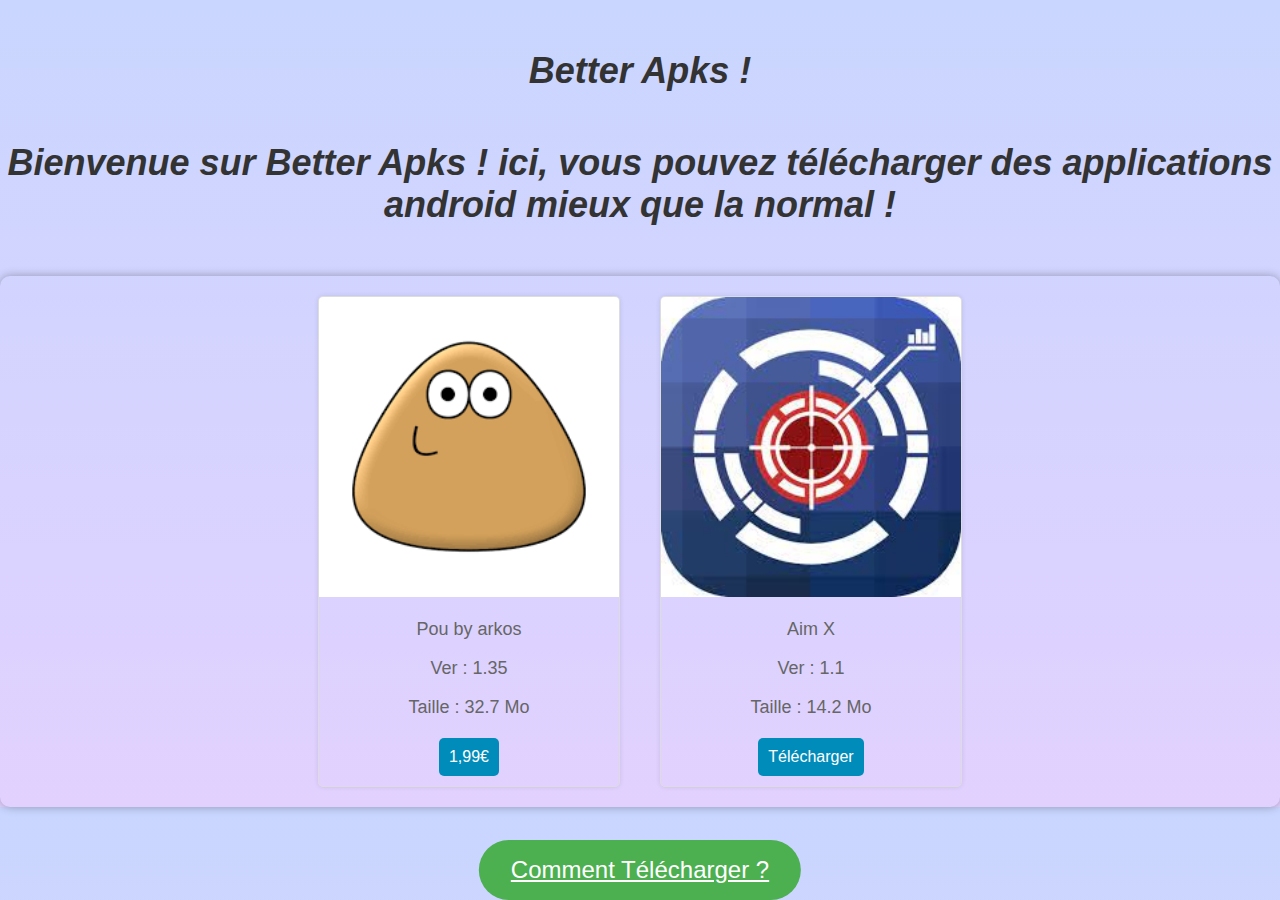
<file: betterapk/index.html>
<!DOCTYPE html>
<html>
<head>
		<link rel="icon" type="image/png" href="img/favicon.png">
	<title>Better Apks</title>
	<style>
	<style>


	</style>
	 <link rel="stylesheet" type="text/css" href="style.css">

</head>
<body>
	<h1>Better Apks !</h1>
	<h1> Bienvenue sur Better Apks ! ici, vous pouvez télécharger des applications android mieux que la normal !</h1>
	</head>

	<div class="container">
		<div class="item">
			<img src="img/pou.png">
			<p>Pou by arkos</p>
			<p>Ver : 1.35</p>
			<p>Taille : 32.7 Mo</p>
			<div class="button" onclick="window.open('buy.html')">1,99€</div>
		</div>
		<div class="item">
			<img src="img/aimx.jpg">
			<p>Aim X</p>
			<p>Ver : 1.1</p>
			<p>Taille : 14.2 Mo</p>
			<div class="button" onclick="window.open('https://www.mediafire.com/file/p3ufm21zvqnr56e/Aim_X.apk/file')">Télécharger</div>
		</div>
		<a href="howdwnl.html" class="bottom-button">Comment Télécharger ?</a></body>
</html>
</file>
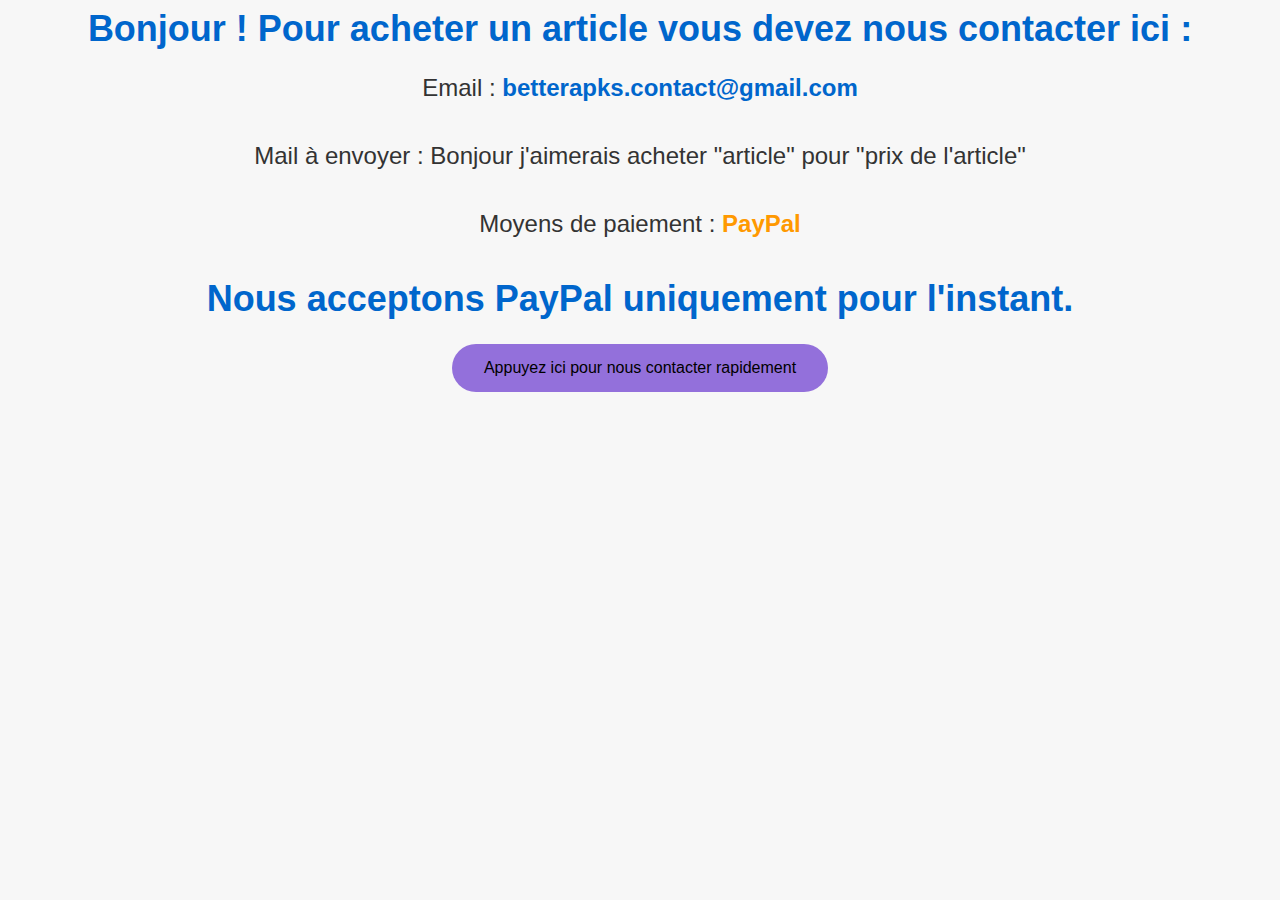
<file: betterapk/buy.html>
<!DOCTYPE html>
<html>
<head>
	<meta charset="utf-8">
	<meta name="viewport" content="width=device-width, initial-scale=1">
	<title>Acheter</title>
	<link rel="stylesheet" type="text/css" href="stylebuy.css">
	</head>
<body>
	<h1>Bonjour ! Pour acheter un article vous devez nous contacter ici :</h1>
	<p>Email : <span class="contact-email">betterapks.contact@gmail.com</span></p>
	<p>Mail à envoyer : Bonjour j'aimerais acheter "article" pour "prix de l'article"</p>
	<p>Moyens de paiement : <span class="payment-methods">PayPal</span></p>
	<h1>Nous acceptons PayPal uniquement pour l'instant.</h1>
	<button class="contact-btn" onclick="window.location.href='mailto:betterapks.contact@gmail.com'">Appuyez ici pour nous contacter rapidement</button>

</body>
</html>
</file>
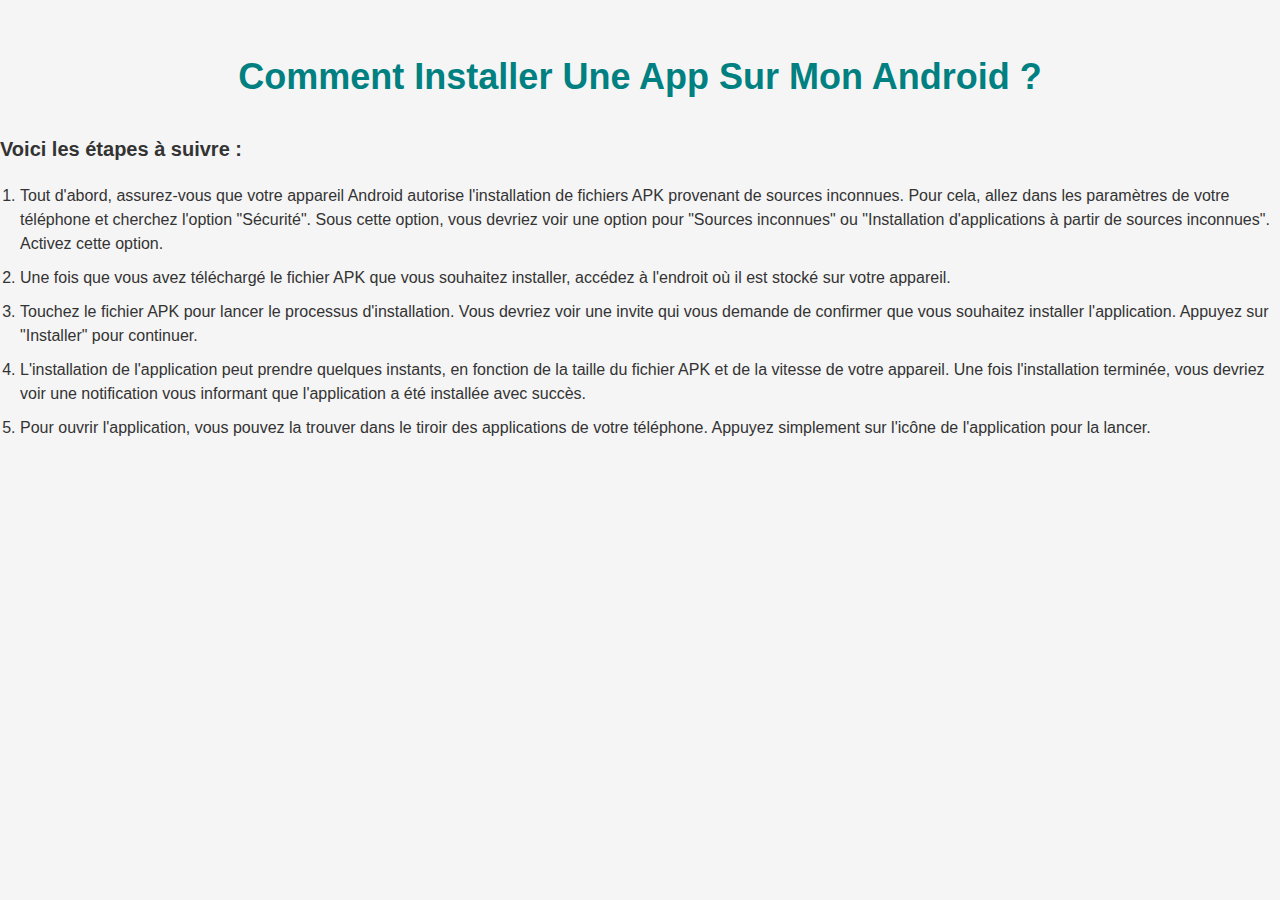
<file: betterapk/howdwnl.html>
<!DOCTYPE html>
<html>
<head>
	<meta charset="utf-8">
	<meta name="viewport" content="width=device-width, initial-scale=1">
	<title>Comment Télécharger ? </title>
	<style>
		body {
			background-color: #f5f5f5;
			font-family: Arial, sans-serif;
			font-size: 16px;
			line-height: 1.5;
			color: #333333;
			margin: 0;
			padding: 0;
		}

	h1 {
		font-size: 36px;
		font-weight: bold;
		text-align: center;
		margin-top: 50px;
		margin-bottom: 30px;
		color: #008080;
	}
	
	h2 {
		font-size: 20px;
		font-weight: bold;
		margin-top: 30px;
		margin-bottom: 20px;
		color: #333333;
	}
	
	p {
		margin-top: 0;
		margin-bottom: 20px;
		color: #333333;
	}
	
	ol {
		margin-top: 0;
		margin-bottom: 20px;
		padding-left: 20px;
	}
	
	li {
		margin-bottom: 10px;
		color: #333333;
	}
	
	a {
		color: #008080;
		text-decoration: none;
	}
	
	a:hover {
		color: #004040;
		text-decoration: underline;
	}
</style>
</head>
<body>
	<h1>Comment Installer Une App Sur Mon Android ?</h1>
	<h2>Voici les étapes à suivre :</h2>
	<ol>
		<li>Tout d'abord, assurez-vous que votre appareil Android autorise l'installation de fichiers APK provenant de sources inconnues. Pour cela, allez dans les paramètres de votre téléphone et cherchez l'option "Sécurité". Sous cette option, vous devriez voir une option pour "Sources inconnues" ou "Installation d'applications à partir de sources inconnues". Activez cette option.</li>
		<li>Une fois que vous avez téléchargé le fichier APK que vous souhaitez installer, accédez à l'endroit où il est stocké sur votre appareil.</li>
		<li>Touchez le fichier APK pour lancer le processus d'installation. Vous devriez voir une invite qui vous demande de confirmer que vous souhaitez installer l'application. Appuyez sur "Installer" pour continuer.</li>
		<li>L'installation de l'application peut prendre quelques instants, en fonction de la taille du fichier APK et de la vitesse de votre appareil. Une fois l'installation terminée, vous devriez voir une notification vous informant que l'application a été installée avec succès.</li>
		<li>Pour ouvrir l'application, vous pouvez la trouver dans le tiroir des applications de votre téléphone. Appuyez simplement sur l'icône de l'application pour la lancer.</li>
	</ol>
</body>
</html>
</file>
<file: betterapk/style.css>
.container {
			display: flex;
			flex-wrap: wrap;
			justify-content: center;
		}
		
		.item {
			margin: 10px;
			text-align: center;
		}
		
		.item img {
			width: 200px;
			height: 200px;
			object-fit: cover;
		}
		
		.button {
			display: inline-block;
			margin-top: 10px;
			padding: 10px;
			border-radius: 20px;
			background-color: green;
			color: white;
			cursor: pointer;
			transition: backround-color 0.2s ease;
		}

		.button:hover {
			background-color: darkred;
		}

#back-to-top-btn {
	position: fixed;
	bottom: 20px;
	right: 20px;
	background-color: #555;
	color: #fff;
	border: none;
	padding: 10px;
	border-radius: 50%;
	font-size: 20px;
	cursor: pointer;
}

#back-to-top-btn:hover {
	background-color: #777;
}

.fa-arrow-up {
	transform: rotate(-45deg);
}

		.search-container {
			display: flex;
			align-items: center;
			justify-content: center;
			margin: 20px;
		}

		.search-box {
			position: relative;
			width: 300px;
			height: 40px;
			border-radius: 20px;
			background-color: #F2F2F2;
		}

		.search-box input[type="text"] {
			width: 100%;
			height: 100%;
			padding: 10px;
			border: none;
			border-radius: 20px;
			background-color: transparent;
			font-size: 16px;
			color: #333;
			transition: all 0.3s;
		}

		.search-box input[type="text"]:focus {
			outline: none;
			box-shadow: 0px 0px 10px #999;
		}

		.search-box button {
			position: absolute;
			right: 0px;
			top: 0px;
			width: 40px;
			height: 40px;
			border: none;
			border-radius: 20px;
			background-color: #333;
			color: #fff;
			font-size: 20px;
			cursor: pointer;
			transition: all 0.3s;
		}

		.search-box button:hover {
			background-color: #555;
		}

				#chatbot {
			position: fixed;
			right: 20px;
			bottom: 20px;
			width: 300px;
			height: 400px;
			border-radius: 10px;
			background-color: #fff;
			box-shadow: 0px 0px 10px #999;
			display: flex;
			flex-direction: column;
			justify-content: space-between;
			overflow: hidden;
			z-index: 9999;
		}

		#chatbot .header {
			padding: 10px;
			background-color: #333;
			color: #fff;
			font-size: 18px;
			text-align: center;
			cursor: pointer;
		}

		#chatbot .body {
			flex-grow: 1;
			padding: 10px;
			overflow-y: auto;
		}

		#chatbot .input-container {
			display: flex;
			align-items: center;
			padding: 10px;
			background-color: #f2f2f2;
		}

		#chatbot input[type="text"] {
			flex-grow: 1;
			height: 30px;
			border: none;
			border-radius: 5px;
			padding: 5px;
			margin-right: 5px;
			font-size: 14px;
		}

		#chatbot button {
			height: 30px;
			padding: 5px 10px;
			border: none;
			border-radius: 5px;
			background-color: #333;
			color: #fff;
			font-size: 14px;
			cursor: pointer;
		}

		#chatbot .message {
			margin-bottom: 10px;
			padding: 10px;
			border-radius: 5px;
			background-color: #f2f2f2;
			font-size: 14px;
			line-height: 1.5;
			text-align: left;
			max-width: 80%;
			align-self: flex-start;
		}

		#chatbot .message.bot {
			background-color: #e6f7ff;
			align-self: flex-end;
		}

    body {
    	background-color: rebeccapurple;
    }

    /* Style pour le corps de la page */
body {
  background-color: #f1f1f1;
  font-family: Arial, sans-serif;
  margin: 0;
}

/* Style pour le titre h1 */
h1 {
  color: #333;
  font-size: 36px;
  text-align: center;
  margin-top: 50px;
}

/* Style pour les paragraphes */
p {
  font-size: 18px;
  color: #666;
  margin-bottom: 10px;
}

/* Style pour la section conteneur */
.container {
  display: flex;
  justify-content: center;
  flex-wrap: wrap;
  margin-top: 50px;
}

/* Style pour les éléments de la section */
.item {
  width: 300px;
  margin: 20px;
  border: 1px solid #ddd;
  box-shadow: 0 0 5px rgba(0,0,0,0.1);
  border-radius: 5px;
  overflow: hidden;
  text-align: center;
}

/* Style pour les images des éléments */
.item img {
  width: 100%;
  height: auto;
}

/* Style pour les boutons de téléchargement */
.button {
  background-color: #008CBA;
  color: #fff;
  padding: 10px;
  cursor: pointer;
  border-radius: 5px;
  margin-bottom: 10px;
}

/* Style pour le bouton de retour en haut */
#back-to-top-btn {
  position: fixed;
  bottom: 20px;
  right: 20px;
  background-color: #008CBA;
  color: #fff;
  padding: 10px;
  cursor: pointer;
  border-radius: 50%;
  border: none;
  box-shadow: 0 0 5px rgba(0,0,0,0.1);
  display: none;
}

/* Style pour l'icône du bouton de retour en haut */
#back-to-top-btn i {
  font-size: 24px;
}
 /* Style pour les boutons de téléchargement */
.button {
  background-color: #008CBA;
  color: #fff;
  padding: 10px;
  cursor: pointer;
  border-radius: 5px;
  margin-bottom: 10px;
  transition: transform 0.2s ease-out; /* Ajoute une transition à la propriété transform */
}

/* Style pour agrandir le bouton au survol */
.button:hover {
  transform: scale(1.1); /* Agrandit le bouton de 10% au survol */
}

/* Style pour les conteneurs d'articles */
.item {
  display: block; /* Affiche chaque élément sur une ligne distincte */
  margin-bottom: 20px; /* Ajoute un espacement entre chaque élément */
}

body {
  background: linear-gradient(to bottom, #c9d6ff, #e2d1ff);
}

.container {
  box-shadow: 0 0 10px rgba(0, 0, 0, 0.3);
}

.container {
  border-radius: 10px;
}

.button {
  transition: background-color 0.3s ease-in-out;
}

.button:hover {
  background-color: #333;
}


.item:hover {
  transform: scale(1.05);
}

.container {
  padding: 0;
}
body {
  padding: 0;
}

h1 {
  font-family: 'Helvetica Neue', sans-serif;
  font-weight: bold;
  font-style: oblique;
}

.bottom-button {
  position: fixed;
  bottom: 0;
  left: 50%;
  transform: translateX(-50%);
  background-color: #4CAF50;
  color: white;
  border-radius: 50px;
  padding: 16px 32px;
  font-size: 24px;
  border: none;
  cursor: pointer;
  transition: all 0.3s;
}

.bottom-button:hover {
  background-color: #000;
  color: #fff;
  transform: translateX(-50%) scale(1.1);
}
</file>
<file: betterapk/stylebuy.css>
body {
			background-color: #f7f7f7;
			font-family: Arial, sans-serif;
			color: #333;
			text-align: center;
		}

		.container {
			max-width: 800px;
			margin: 0 auto;
			padding: 40px;
			background-color: #fff;
			box-shadow: 0 0 10px rgba(0, 0, 0, 0.2);
			border-radius: 5px;
		}

		h1 {
			font-size: 36px;
			margin-top: 0;
			margin-bottom: 20px;
			color: #0066cc;
		}

		p {
			font-size: 24px;
			margin-bottom: 40px;
		}

		.contact-email {
			font-weight: bold;
			color: #0066cc;
		}

		.payment-methods {
			font-weight: bold;
			color: #ff9900;
		}
		
.contact-btn {
  background-color: mediumpurple;
  border: none;
  color: #000;
  padding: 15px 32px;
  text-align: center;
  text-decoration: none;
  display: inline-block;
  font-size: 16px;
  margin: 4px 2px;
  transition: all 0.3s ease-in-out;
  border-radius: 50px;
  outline: none;
}

.contact-btn:hover {
  background-color: #4CAF50;
  color: #fff;
  transform: scale(1.1);
}
</file>
